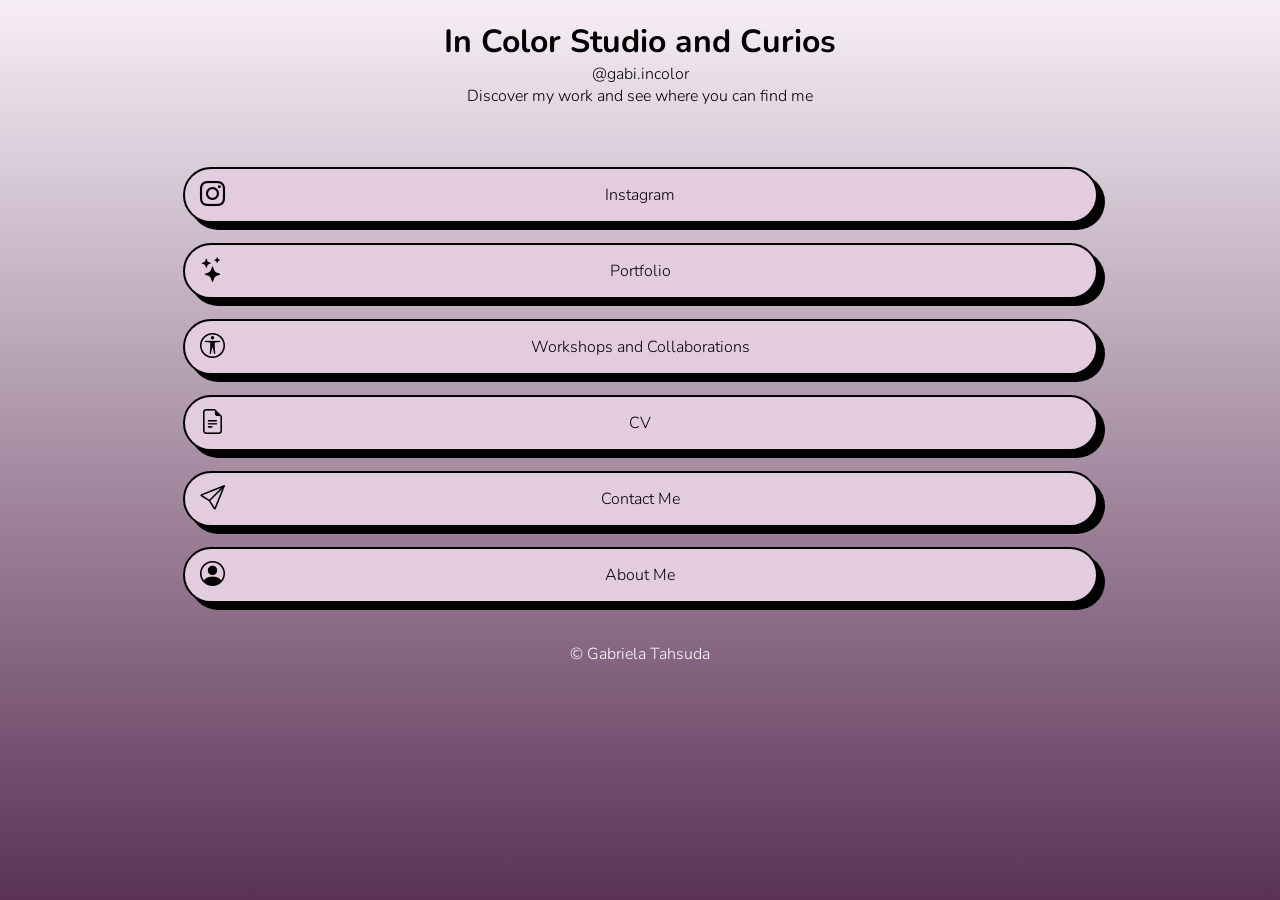
<file: index.html>
<!DOCTYPE html>
<html lang="en-US">
<head>
    <meta charset="UTF-8">
    <meta name="viewport" content="width=device-width, initial-scale=1.0">
    <link rel="stylesheet" href="style.css">
    <link rel="preconnect" href="https://fonts.googleapis.com">
    <link rel="preconnect" href="https://fonts.gstatic.com" crossorigin>
    <link href="https://fonts.googleapis.com/css2?family=Nunito:wght@300&display=swap" rel="stylesheet">
</head>
<body>
<header>
<!-- Top bar -->
<!-- image here -->
<h1>In Color Studio and Curios</h1>
<p>@gabi.incolor</p>
<p>Discover my work and see where you can find me</p>
</header>

<!-- main content -->
<main>
<div class= "linklist">
 <a class="card" href="https://www.instagram.com/gabi.incolor/">
    <i class="bi bi-instagram"></i>
    Instagram
    </a>
    <a href="pages/portfolio.html" class="card">
    <i class="bi bi-stars"></i>
    Portfolio
    </a>
    <a href="pages/events.html" class="card">
    <i class="bi bi-universal-access-circle"></i>
    Workshops and Collaborations
    </a>
    <a href="" class="card">
    <i class="bi bi-file-earmark-text"></i>
    CV
    </a>
    <a href="" class="card">
    <i class="bi bi-send"></i>
    Contact Me
    </a>     
    <a href="../testing.art/pages/portfolio.html#about" class="card" id="About">
    <i class="bi bi-person-circle"></i>
    About Me
    </a>     
</div>
</main>
 <footer>
     <a class="nav-item" href="" target="_blank">
         &copy; Gabriela Tahsuda
    </a>
     </footer>
</body>
</html>
</file>
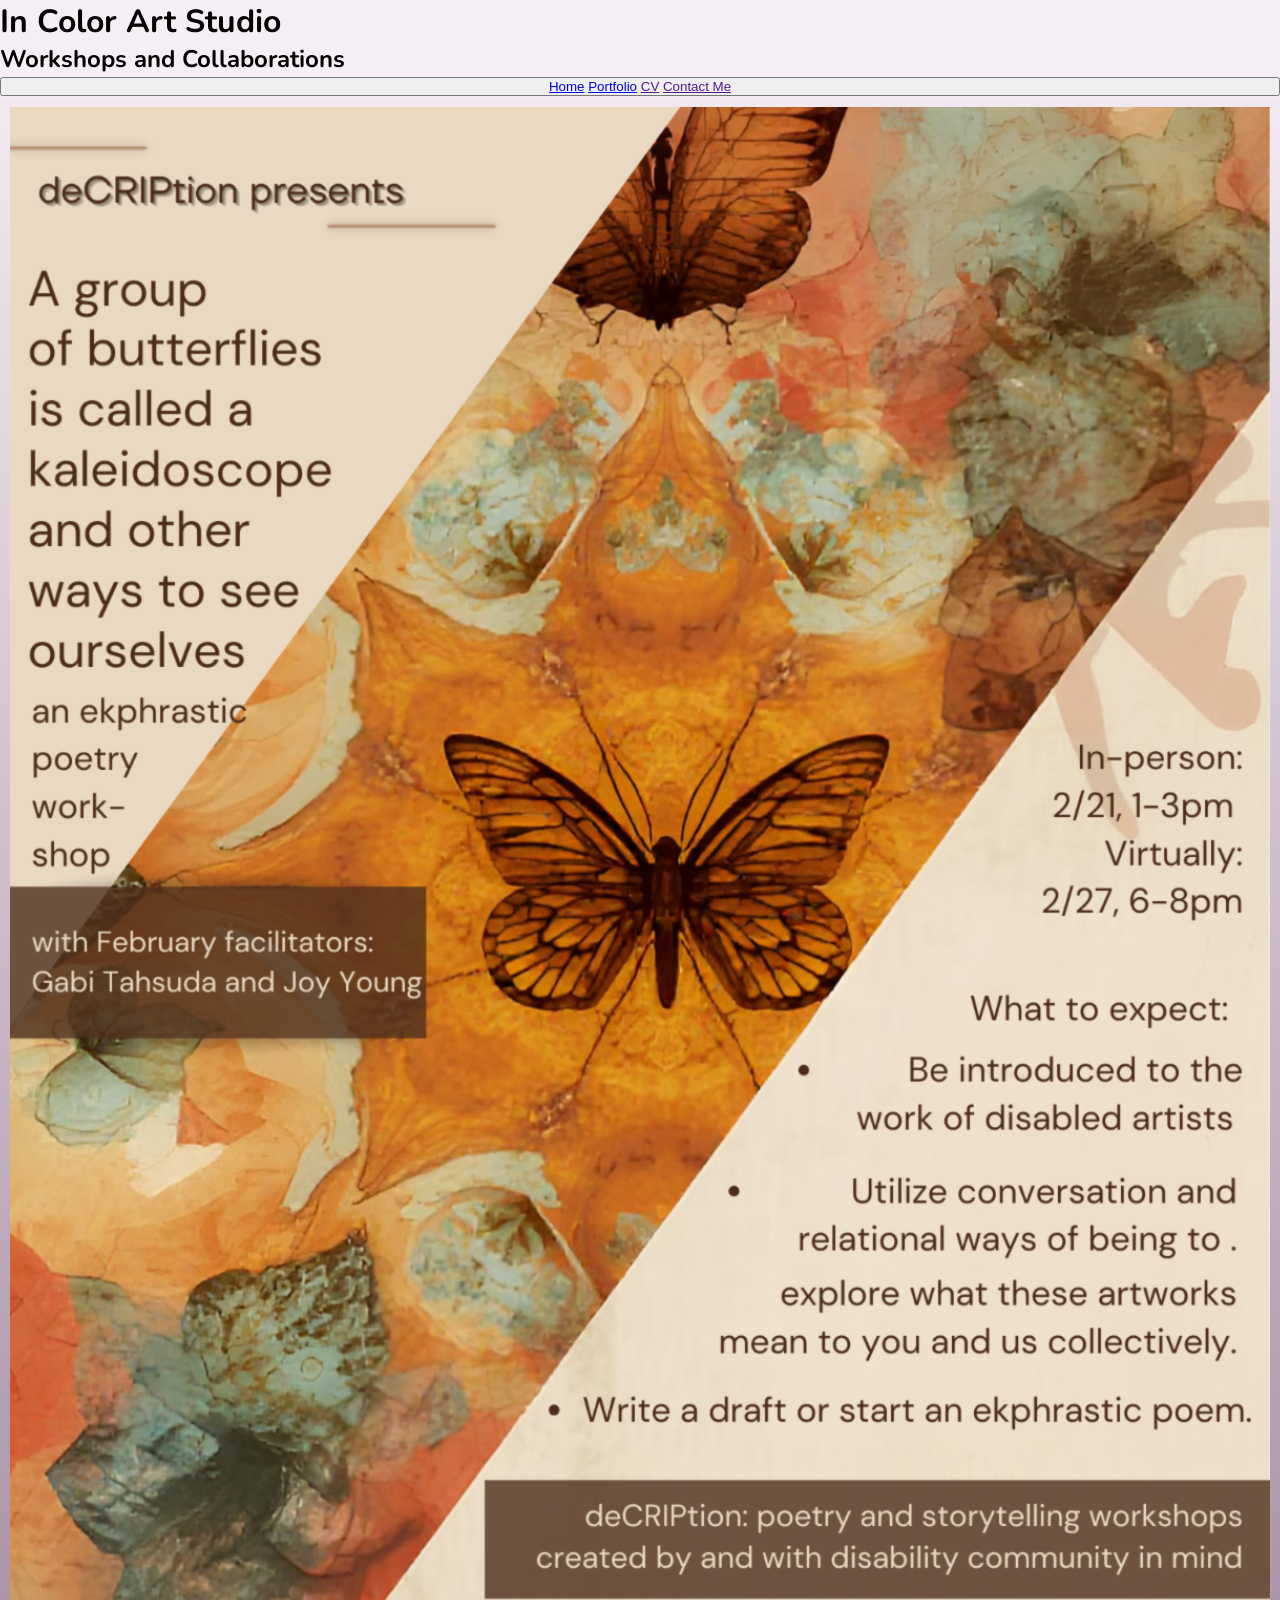
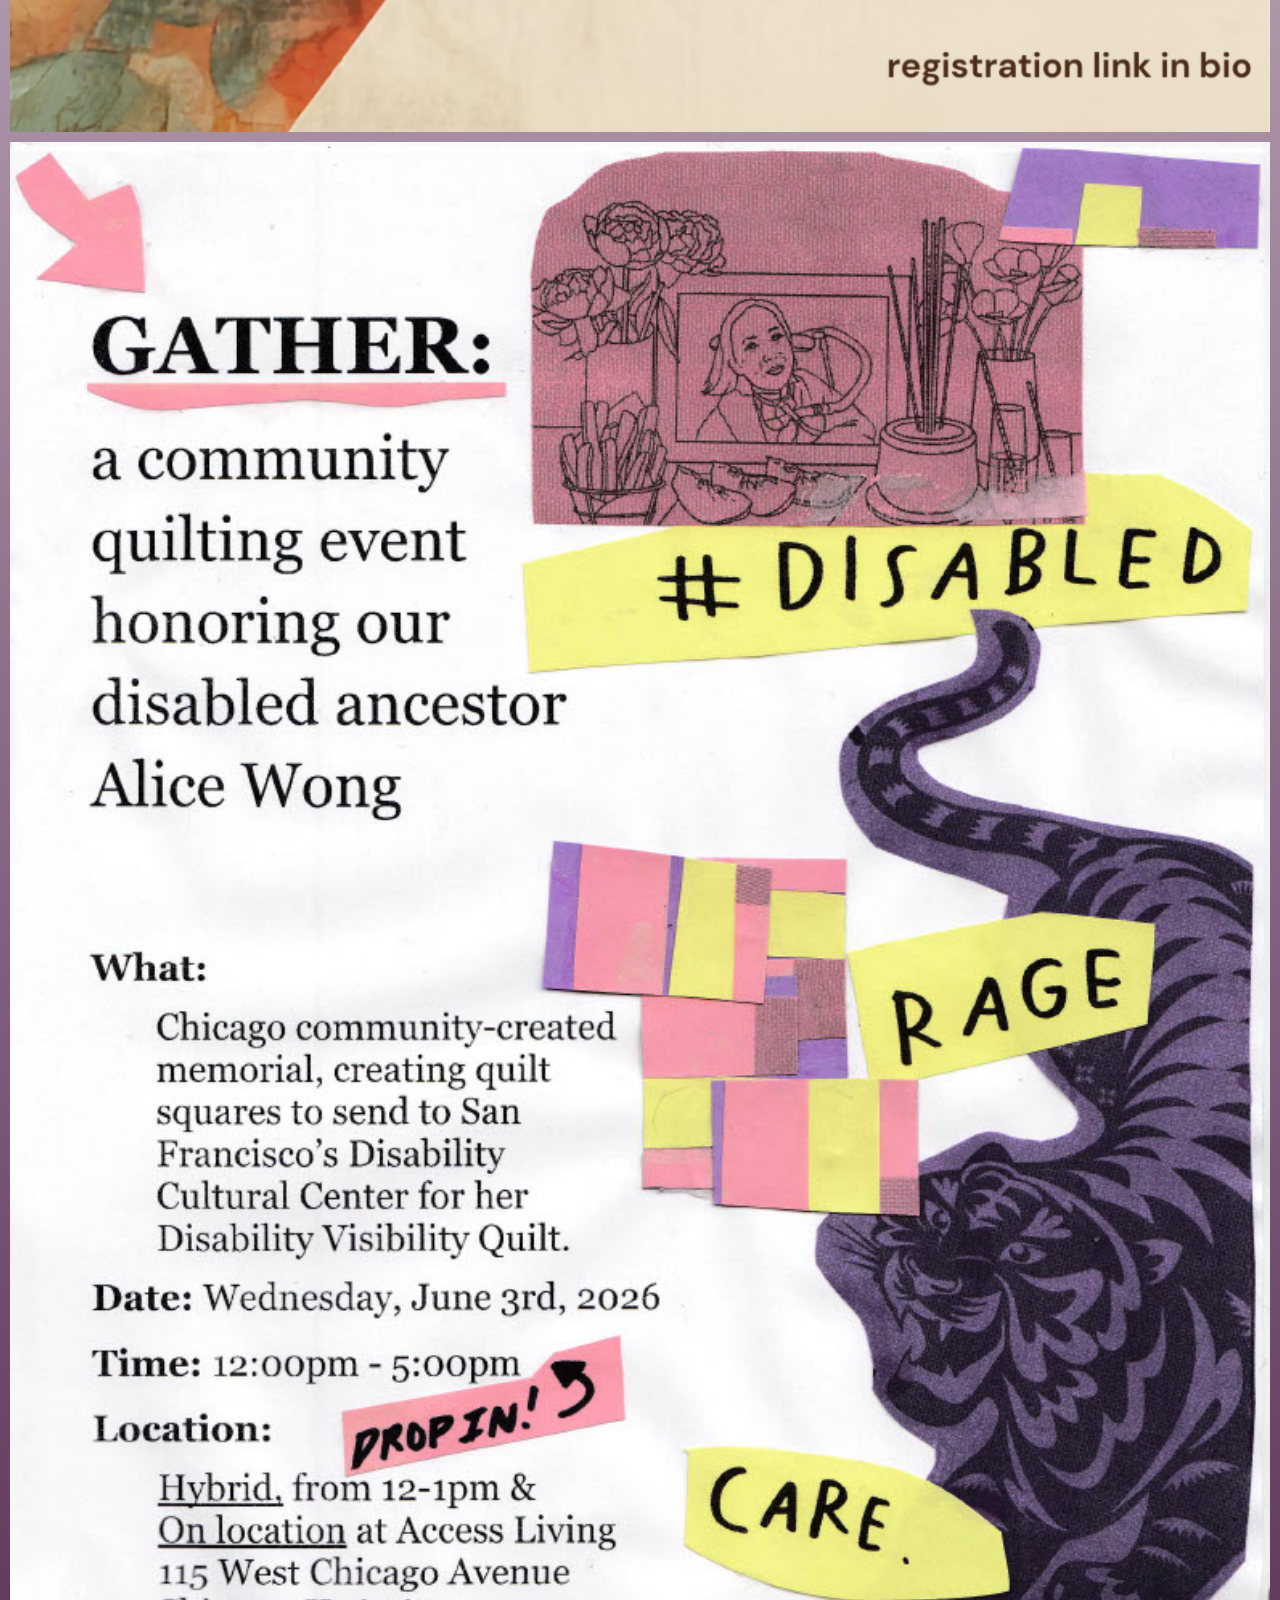
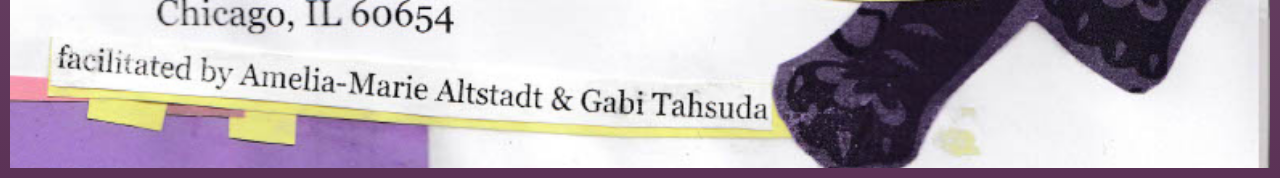
<file: pages/events.html>
<!DOCTYPE html>
<html lang="en-US">
<head>
<meta charset="UTF-8">
<meta name="viewport" content="width=device-width, initial-scale=1.0">
<link rel="stylesheet" href="events.css">
<link rel="stylesheet" href="https://www.w3schools.com/w3css/5/w3.css">
<link rel="stylesheet" href="https://cdn.jsdelivr.net/npm/bootstrap-icons@1.13.1/font/bootstrap-icons.min.css">
<link rel="preconnect" href="https://fonts.googleapis.com">
<link rel="preconnect" href="https://fonts.gstatic.com" crossorigin>
<link href="https://fonts.googleapis.com/css2?family=Nunito:wght@300&display=swap" rel="stylesheet">
</head>
<body>
<header class="w3-container w3-center" style="width:100%" id="header"> 
    <h1 class=""> In Color Art Studio</h1>
    <h2 class="">Workshops and Collaborations</h2>
<div class="w3-bar" style="width:100%">    
    <button class="w3-bar-item" style="width:100%">
        <a href="../index.html" class="w3-button w3-bar-item" style="width:25%">Home</a>
        <a href="portfolio.html" class="w3-button w3-bar-item" style="width:25%">Portfolio</a>
        <a href="" class="w3-button w3-bar-item" style="width:25%">CV</a>
        <a href="" class="w3-button w3-bar-item" style="width:25%">Contact Me</a>
    </button></div>
</header>
<div class="w3-container">
    <div id="cards" class="w3-row-padding">
    <div class="w3-card w3-third">
    </div>
</div>

</div></header>
<script src="events.js"></script>
</body>
</html>
</file>
<file: style.css>
@import url("https://cdn.jsdelivr.net/npm/bootstrap-icons@1.13.1/font/bootstrap-icons.min.css");

:root {
    font-family: 'Nunito', sans-serif;
	 font-weight: 300;
}

body {
	font-family: 'Nunito', sans-serif;
	font-weight: 300;
    text-align: center;
    display: flex;
    flex-direction: column;
    background-image: linear-gradient(to top, #5B3256, #F6EEF5);
    min-height: 100vh;
    margin: 0;
    box-sizing: border-box;
    padding: 0;
}
* {
    box-sizing: border-box;
    margin: 0;
    padding: 0;
}
header {
   width: 100%;
   padding: 20px;
}

.linklist {
    margin: 20px;
    padding: 10px;
    display: flex;
    flex-direction: column;
    align-items: center;
}
.card {
    width: 75%;
    border: 2px solid black;
    box-shadow: 7px 7px 0px 0px black;
    padding: 15px;
    border-radius: 30px;
    margin: 10px;
    background-color: #E3CCE0;
    position: relative;   
}

.card:hover {
    transform: scale(105%);
}    

.card:visited {
    background-color: #E3CCE0;
} 

a {
    color: black;
    text-decoration: none;
    flex: 1;              
    text-align: center;
}

i {
   font-size: 25px;
    position: absolute; 
    left: 15px;
    top: 50%;
    transform: translateY(-50%);
}

footer a {
    color: white;
}
</file>
<file: pages/events.css>
@import url("https://cdn.jsdelivr.net/npm/bootstrap-icons@1.13.1/font/bootstrap-icons.min.css");

:root {
    font-family: 'Nunito', sans-serif;
    font-weight: 300;
}

* {
    box-sizing: border-box;
    margin: 0;
    padding: 0;
}

body {
    font-family: 'Nunito', sans-serif;
    font-weight: 300;
    min-height: 100vh;
    margin: 0;
    padding: 0;
    background-image: linear-gradient(to top, #5B3256, #F6EEF5);
}

#header {
    background-color: #F6EEF5;
}

.w3-bar {
    background-color: #F6EEF5;
}

.w3-button {
    flex: 1;
}

.w3-card {
    max-width: 100%;
    display: block;
    margin: 10px;
}

.w3-card img {
    object-fit: cover;
    width: 100%;
    aspect-ratio: 1 / 1.29;
    display: block;
}
</file>
